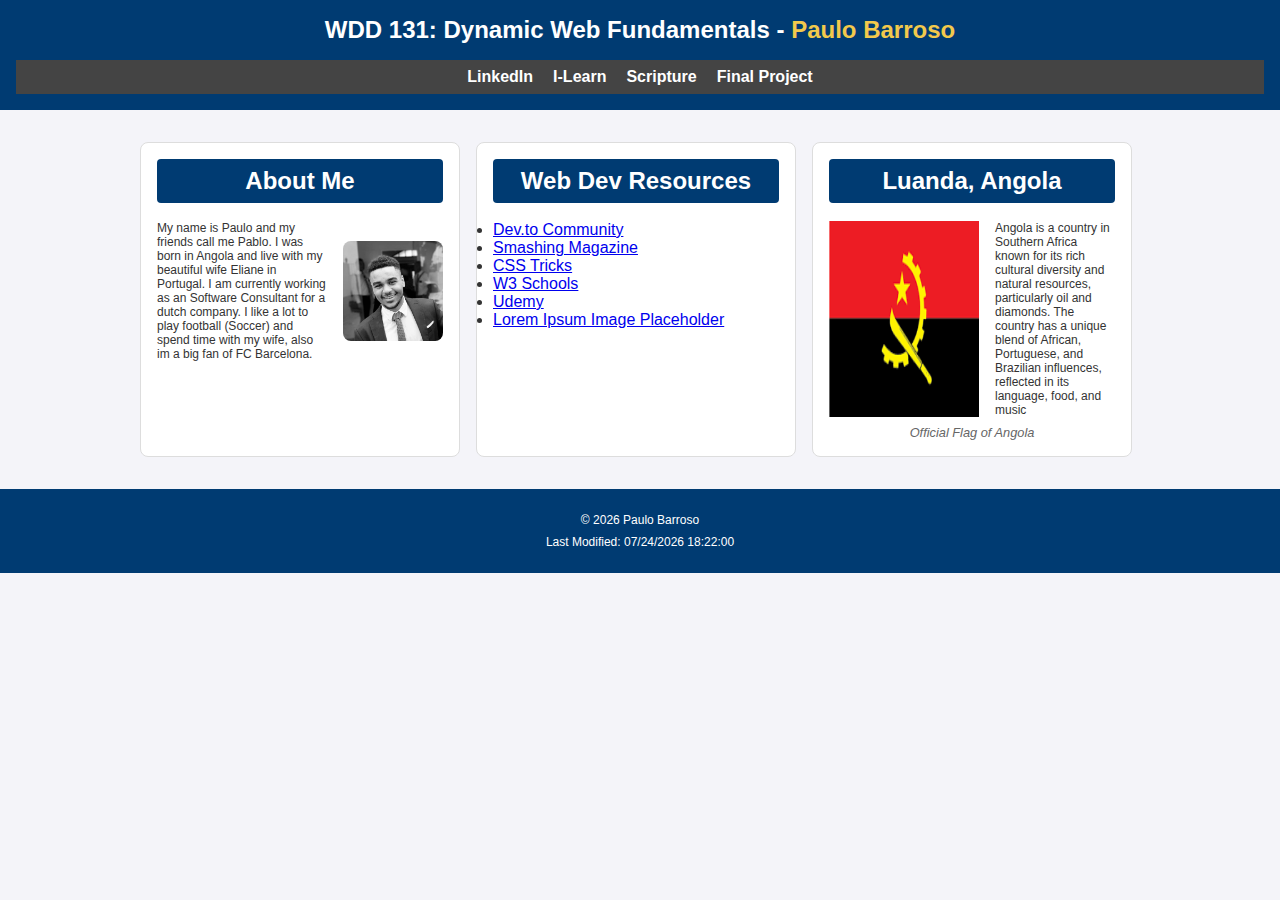
<file: index.html>
<!DOCTYPE html>
<html lang="en">

<head>
    <meta charset="UTF-8">
    <meta name="viewport" content="width=device-width, initial-scale=1.0">
    <title>WDD 131 - Dynamic Web Fundamentals - Paulo Barroso</title>
    <meta name="description" content="WDD 131 - Dynamic Web Fundamentals - Paulo Barroso - Learning dynamic web development fundamentals">
    <meta name="author" content="Paulo Barroso">
    <link rel="stylesheet" href="styles/base.css">
    <script src="scripts/getdates.js" defer></script>
</head>

<body>
    <header>
        <h1>WDD 131: Dynamic Web Fundamentals - <span class="highlight">Paulo Barroso</span></h1>
        <nav>
            <ul>
                <li><a href="https://www.linkedin.com/in/paulo-barroso-b909719b/" target="_blank">LinkedIn</a></li>
                <li><a href="https://byui.instructure.com/" target="_blank">I-Learn</a></li>
                <li><a href="https://www.churchofjesuschrist.org/study/scriptures/bofm/1-ne/7?lang=eng&id=p14#p14" target="_blank">Scripture</a></li>
                <li><a href="#">Final Project</a></li>
            </ul>
        </nav>
    </header>

    <main>
        <section class="card">
            <h2>About Me</h2> <br>
            <div class="about-me">
                <p>My name is Paulo and my friends call me Pablo. I was born in Angola and live with my beautiful wife Eliane in Portugal. I am currently working as an Software Consultant for a dutch company. I like a lot to play football (Soccer) and spend time with my wife, also im a big fan of FC Barcelona.</p>
                <img src="images/1726167357516.jfif" alt="Paulo Barroso">
            </div>
        </section>

        <section class="card">
            <h2>Web Dev Resources</h2><br>
            <ul>
                <li><a href="https://dev.to/" target="_blank">Dev.to Community</a></li>
                <li><a href="https://www.smashingmagazine.com/" target="_blank">Smashing Magazine</a></li>
                <li><a href="https://css-tricks.com/" target="_blank">CSS Tricks</a></li>
                <li><a href="https://www.w3schools.com/" target="_blank">W3 Schools</a></li>
                <li><a href="https://www.udemy.com/" target="_blank">Udemy</a></li>
                <li><a href="https://loremipsum.io/" target="_blank">Lorem Ipsum Image Placeholder</a></li>
            </ul>
        </section>

        <section class="card">
            <h2>Luanda, Angola</h2><br>
            <div class="location">
                <img src="images/Angola.png" alt="Angola">
                <p>Angola is a country in Southern Africa known for its rich cultural diversity and natural resources, particularly oil and diamonds. The country has a unique blend of African, Portuguese, and Brazilian influences, reflected in its language, food, and music</p>
            </div>
            <p class="caption">Official Flag of Angola</p>
        </section>
    </main>

    <footer>
        <p>&copy; <span id="currentyear"></span> Paulo Barroso</p>
        <p id="lastModified">Last Modification: </p>
    </footer>
</body>

</html>
</file>
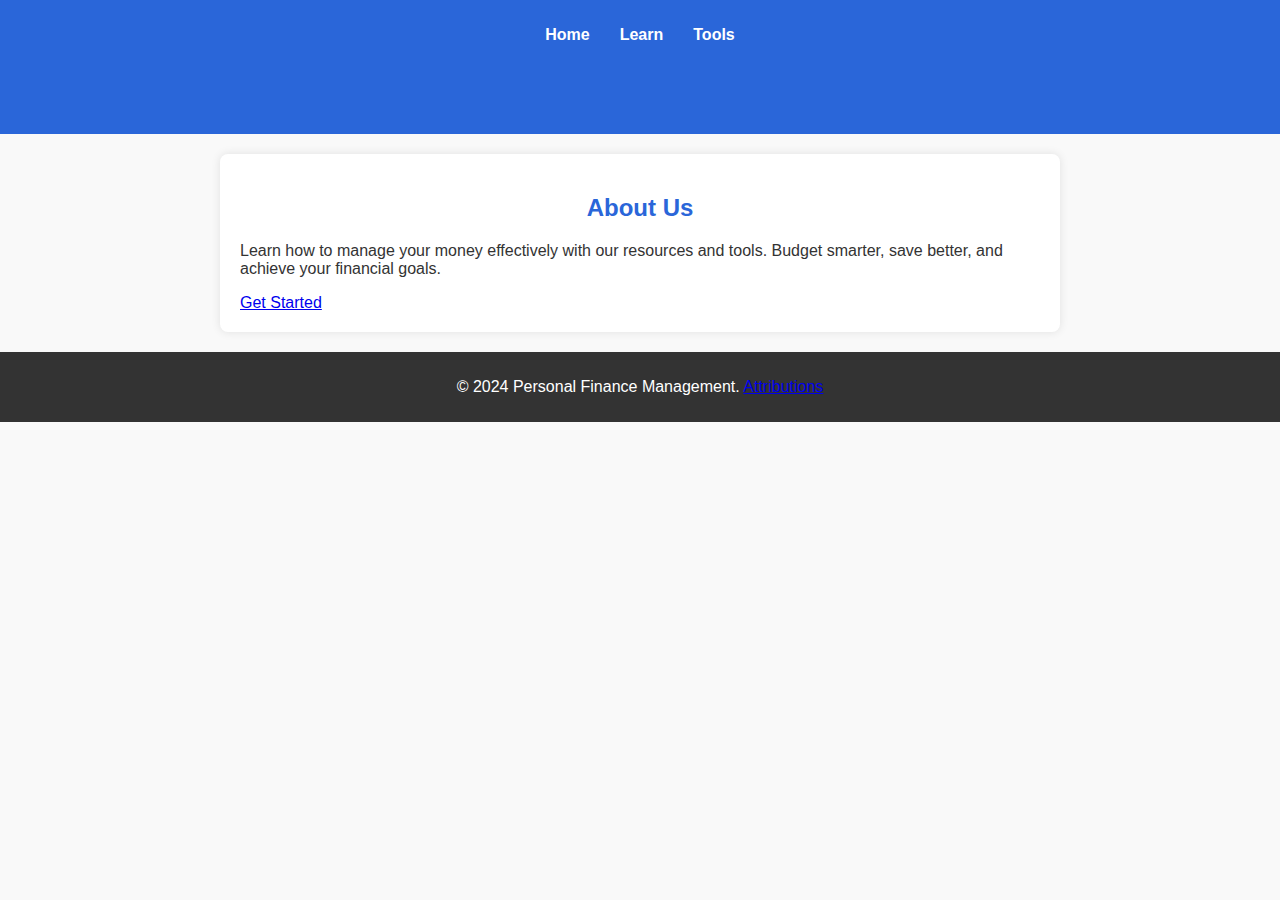
<file: finances/index.html>
<!DOCTYPE html>
<html lang="en">
<head>
    <meta charset="UTF-8">
    <meta name="viewport" content="width=device-width, initial-scale=1.0">
    <title>Personal Finance Management</title>
    <link rel="stylesheet" href="style.css">
    <script src="script.js" defer></script>
</head>
<body>
    <header>
        <nav>
            <ul>
                <li><a href="index.html">Home</a></li>
                <li><a href="learn.html">Learn</a></li>
                <li><a href="tools.html">Tools</a></li>
            </ul>
        </nav>
        <h1>Welcome to Personal Finance Management</h1>
    </header>
    <main>
        <section>
            <h2>About Us</h2>
            <p>Learn how to manage your money effectively with our resources and tools. Budget smarter, save better, and achieve your financial goals.</p>
            <a href="learn.html" class="button">Get Started</a>
        </section>
    </main>
    <footer>
        <p>&copy; 2024 Personal Finance Management. <a href="attributions.html">Attributions</a></p>
    </footer>
</body>
</html>
</file>
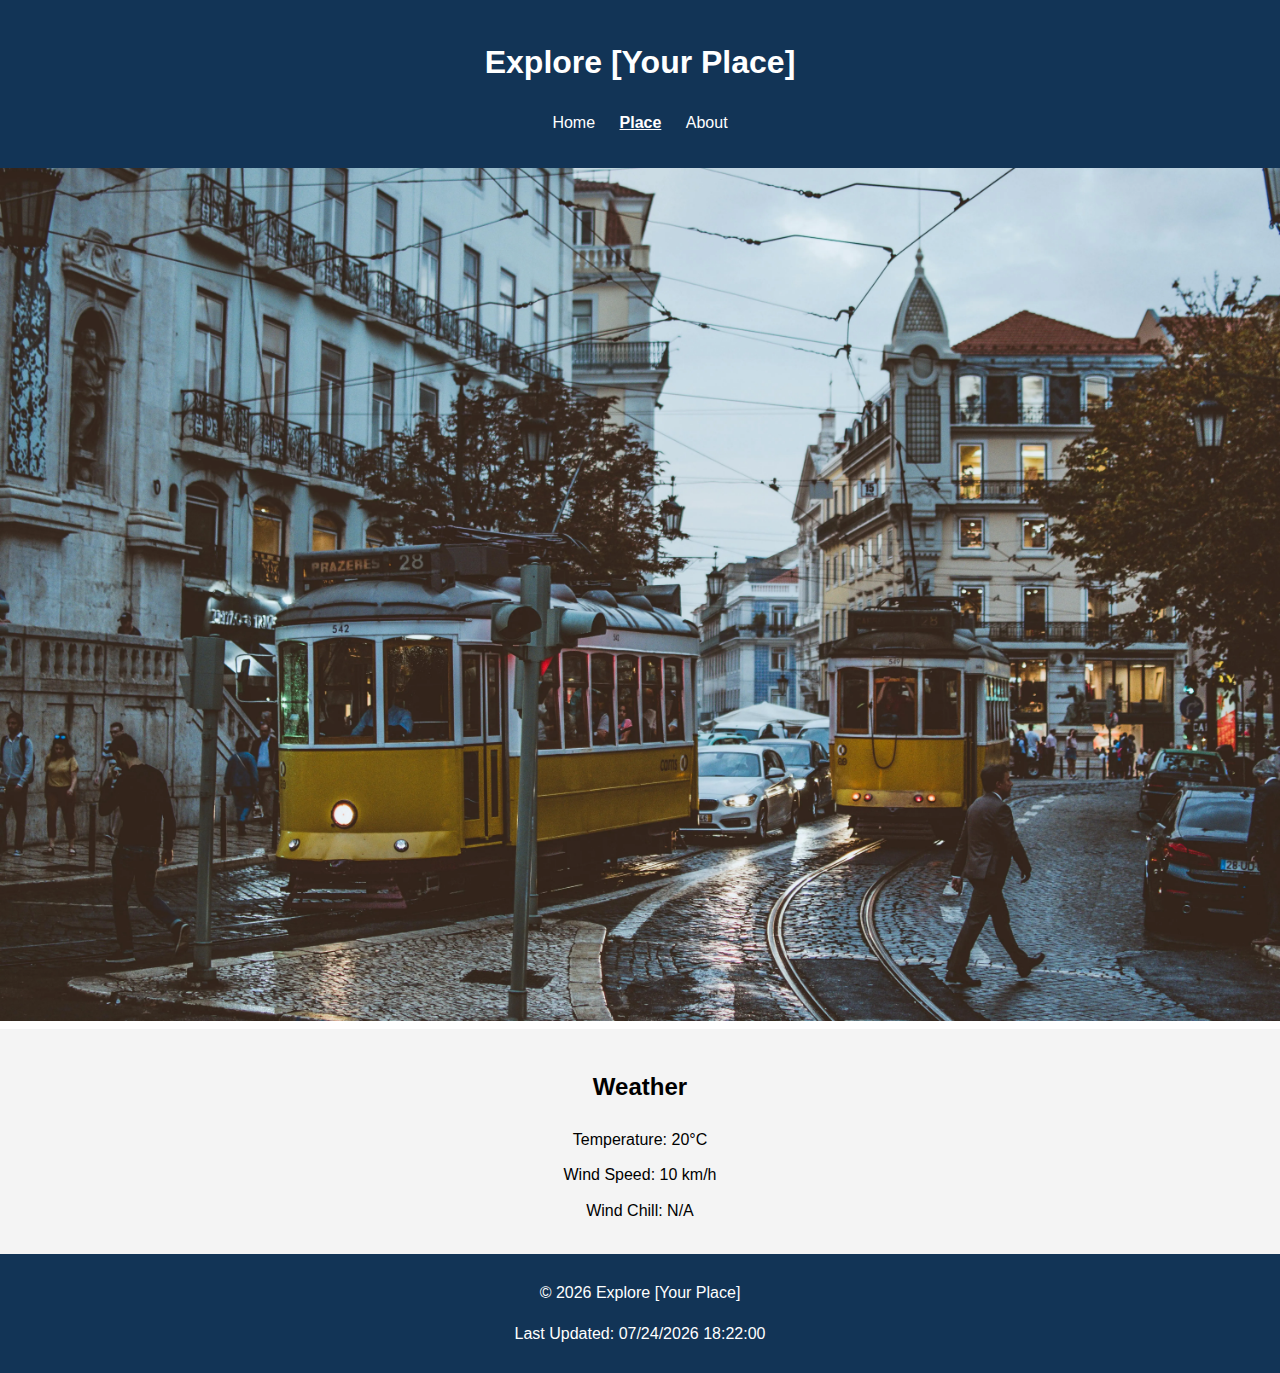
<file: place.html>
<!DOCTYPE html>
<html lang="en">
<head>
  <meta charset="UTF-8">
  <meta name="viewport" content="width=device-width, initial-scale=1.0">
  <title>Place</title>
  <!-- Link to the CSS file -->
  <link rel="stylesheet" href="styles/place.css">
  <!-- Link to JavaScript file -->
  <script src="scripts/place.js" defer></script>
</head>
<body>
  <!-- The header of the page -->
  <header>
    <h1>Explore [Your Place]</h1>
    <nav>
      <ul>
        <li><a href="index.html">Home</a></li>
        <li><a href="place.html" class="active">Place</a></li>
        <li><a href="about.html">About</a></li>
      </ul>
    </nav>
  </header>

  
  <main>
   
    <section class="hero">
      <picture>
        <source srcset="images/pexels-fotios-photos-1534560.webp" media="(max-width: 500px)">
        <source srcset="images/pexels-fotios-photos-1534560.webp" media="(max-width: 1000px)">
        <img src="images/pexels-fotios-photos-1534560.webp" alt="A view of Lisbon">
      </picture>
    </section>

    
    <section class="weather">
      <h2>Weather</h2>
      <div class="weather-details">
        <p>Temperature: <span id="temperature">20°C</span></p>
        <p>Wind Speed: <span id="windSpeed">10 km/h</span></p>
        <p>Wind Chill: <span id="windChill">N/A</span></p>
      </div>
    </section>
  </main>


  <footer>
    <p>&copy; <span id="currentYear"></span> Explore [Your Place]</p>
    <p>Last Updated: <span id="lastModified"></span></p>
  </footer>
</body>
</html>
</file>
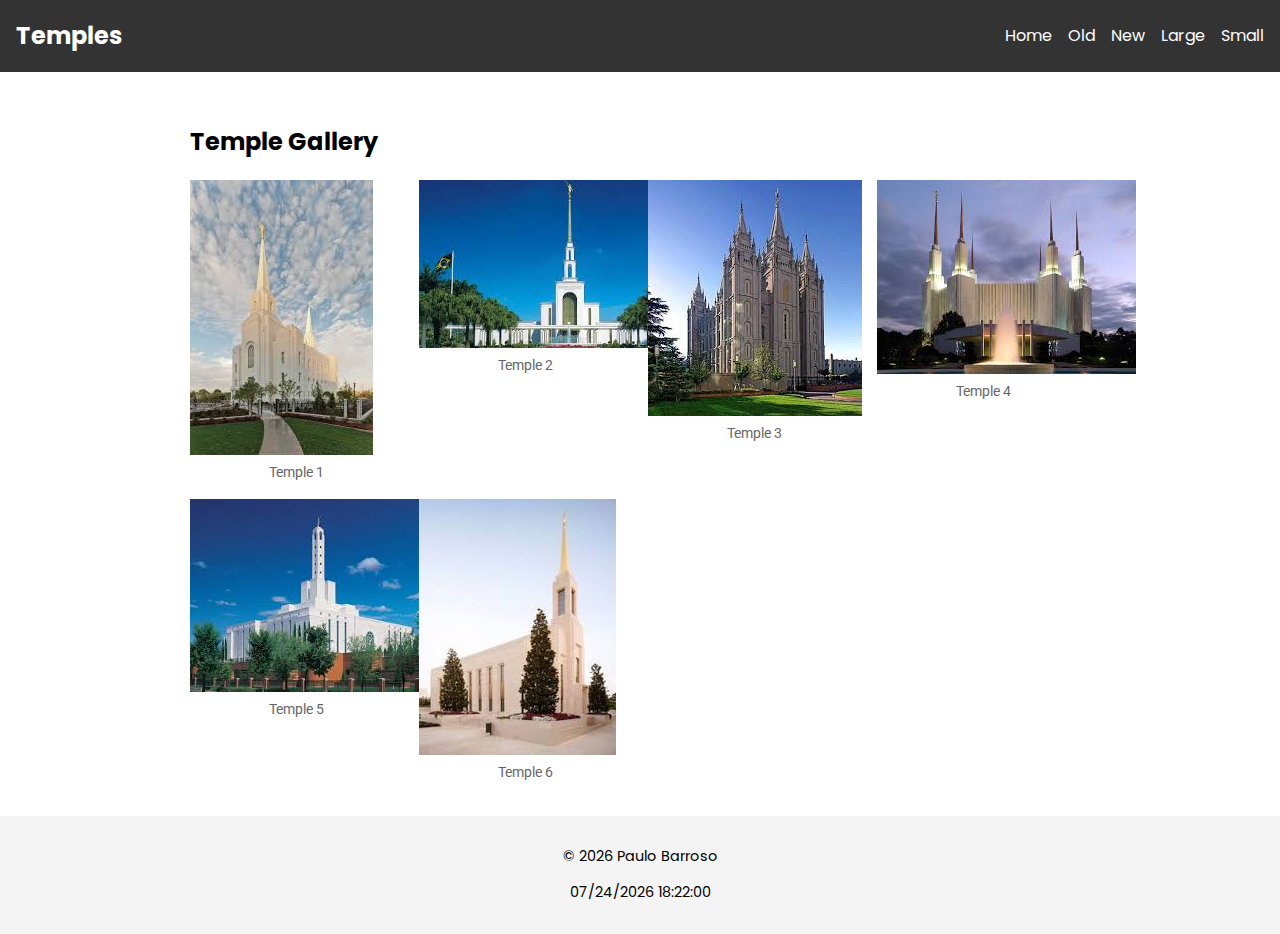
<file: temples.html>
<!DOCTYPE html>
<html lang="en">
<head>
  <meta charset="UTF-8">
  <meta name="viewport" content="width=device-width, initial-scale=1.0">
  <title>Temples</title>
  

  <link href="https://fonts.googleapis.com/css2?family=Poppins:wght@400;600&family=Roboto:wght@300&display=swap" rel="stylesheet">
  
  <link rel="stylesheet" href="styles/temples.css">

  <link rel="stylesheet" href="styles/temples-large.css" media="screen and (min-width: 768px)">


  <script src="scripts/temples.js" defer></script>
</head>
<body>
  
  <header>
    <h1>Temples</h1>
    <button id="hamburger" aria-label="Toggle Navigation">&#9776;</button>
    <nav id="nav-menu">
      <ul>
        <li><a href="index.html">Home</a></li>
        <li><a href="old.html">Old</a></li>
        <li><a href="new.html">New</a></li>
        <li><a href="large.html">Large</a></li>
        <li><a href="small.html">Small</a></li>
      </ul>
    </nav>
  </header>

 
  <main>
    <h2>Temple Gallery</h2>
    <div class="gallery">
      <figure>
        <img src="images/temple 1.jfif" alt="Temple 1">
        <figcaption>Temple 1</figcaption>
      </figure>
      
      <figure>
        <img src="images/temple 2.jfif" alt="Temple 2">
        <figcaption>Temple 2</figcaption>
      </figure>
      <figure>
        <img src="images/temple 3.jfif" alt="Temple 3">
        <figcaption>Temple 3</figcaption>
      </figure>
      <figure>
        <img src="images/temple 4.jfif" alt="Temple 1">
        <figcaption>Temple 4</figcaption>
      </figure>
      
      <figure>
        <img src="images/temple 5.jfif" alt="Temple 2">
        <figcaption>Temple 5</figcaption>
      </figure>
      <figure>
        <img src="images/temple 6.jfif" alt="Temple 3">
        <figcaption>Temple 6</figcaption>
      </figure>
    </div>
  </main>
  <footer>
    <p>&copy; <span id="current-year"></span> Paulo Barroso</p>
    <p id="last-modified">Last Modification: </p>
</footer>
</body>
</html>
</file>
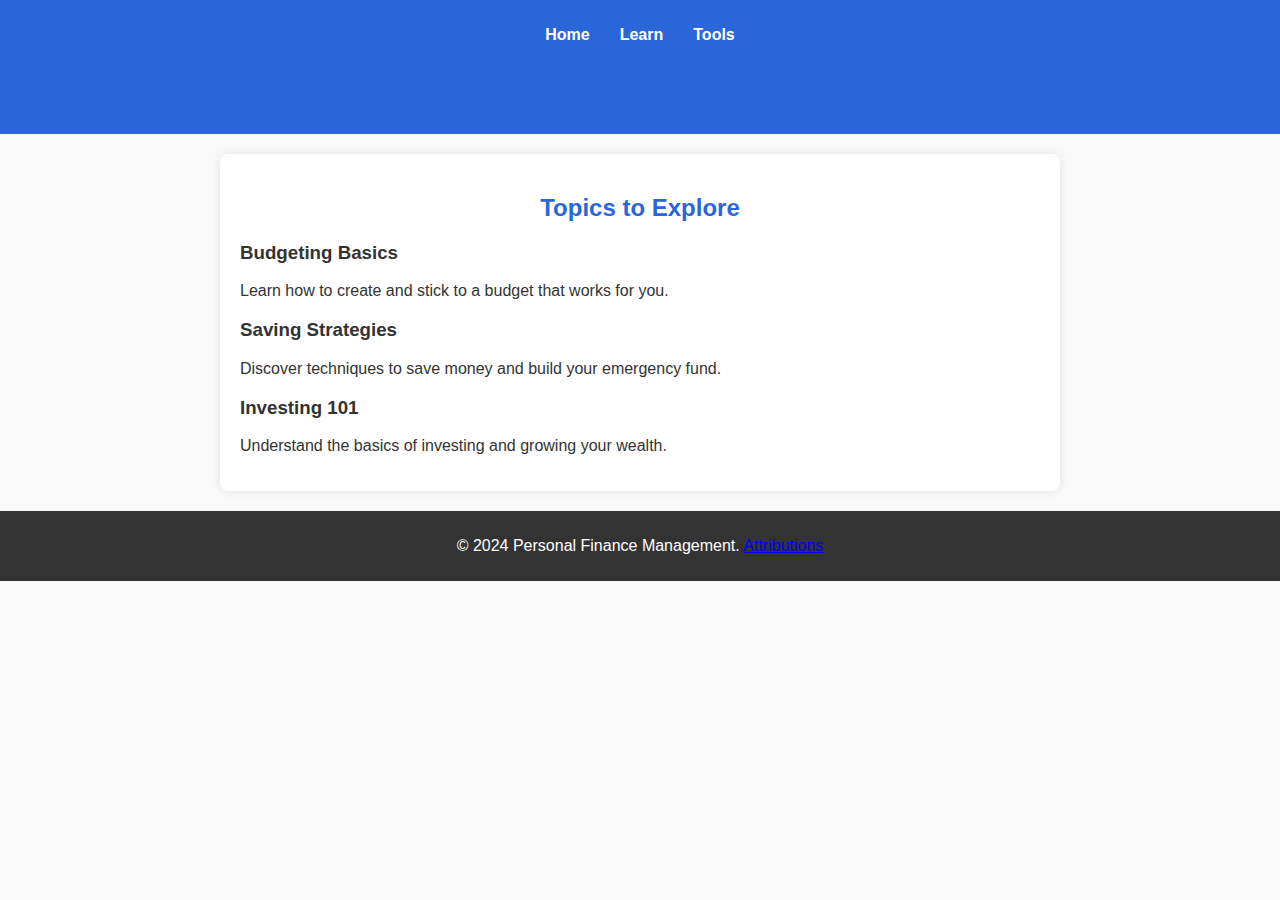
<file: finances/learn.html>
<!DOCTYPE html>
<html lang="en">
<head>
    <meta charset="UTF-8">
    <meta name="viewport" content="width=device-width, initial-scale=1.0">
    <title>Learn - Personal Finance Management</title>
    <link rel="stylesheet" href="style.css">
    <script src="script.js" defer></script>
</head>
<body>
    <header>
        <nav>
            <ul>
                <li><a href="index.html">Home</a></li>
                <li><a href="learn.html">Learn</a></li>
                <li><a href="tools.html">Tools</a></li>
            </ul>
        </nav>
        <h1>Learn About Personal Finance</h1>
    </header>
    <main>
        <section>
            <h2>Topics to Explore</h2>
            <article>
                <h3>Budgeting Basics</h3>
                <p>Learn how to create and stick to a budget that works for you.</p>
            </article>
            <article>
                <h3>Saving Strategies</h3>
                <p>Discover techniques to save money and build your emergency fund.</p>
            </article>
            <article>
                <h3>Investing 101</h3>
                <p>Understand the basics of investing and growing your wealth.</p>
            </article>
        </section>
    </main>
    <footer>
        <p>&copy; 2024 Personal Finance Management. <a href="attributions.html">Attributions</a></p>
    </footer>
</body>
</html>
</file>
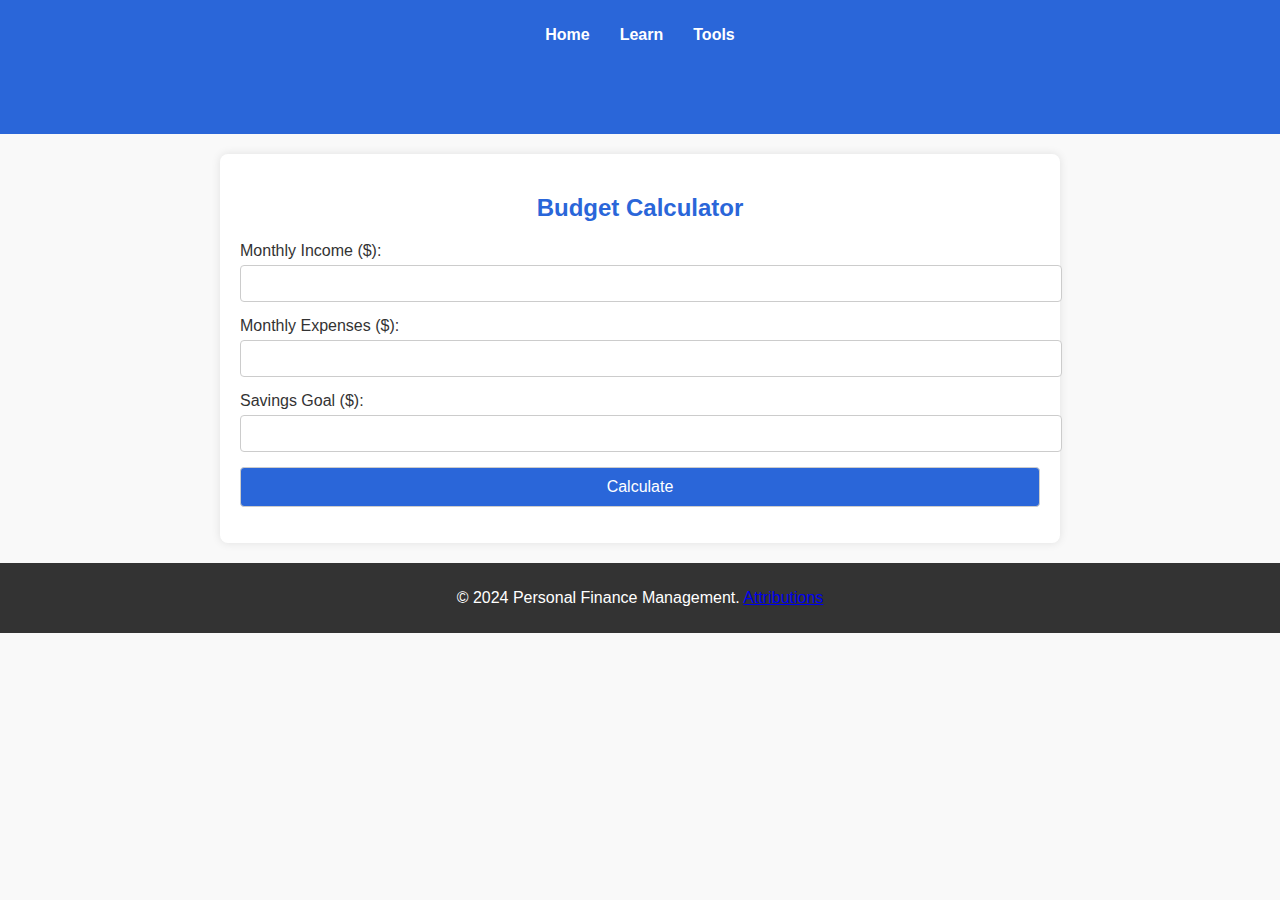
<file: finances/tools.html>
<!DOCTYPE html>
<html lang="en">
<head>
    <meta charset="UTF-8">
    <meta name="viewport" content="width=device-width, initial-scale=1.0">
    <title>Tools - Personal Finance Management</title>
    <link rel="stylesheet" href="style.css">
    <script src="script.js" defer></script>
</head>
<body>
    <header>
        <nav>
            <ul>
                <li><a href="index.html">Home</a></li>
                <li><a href="learn.html">Learn</a></li>
                <li><a href="tools.html">Tools</a></li>
            </ul>
        </nav>
        <h1>Financial Tools</h1>
    </header>
    <main>
        <section>
            <h2>Budget Calculator</h2>
            <form id="budget-form">
                <label for="income">Monthly Income ($):</label>
                <input type="number" id="income" required>
                <label for="expenses">Monthly Expenses ($):</label>
                <input type="number" id="expenses" required>
                <label for="savings-goal">Savings Goal ($):</label>
                <input type="number" id="savings-goal" required>
                <button type="button" id="calculate">Calculate</button>
            </form>
            <p id="result"></p>
        </section>
    </main>
    <footer>
        <p>&copy; 2024 Personal Finance Management. <a href="attributions.html">Attributions</a></p>
    </footer>
</body>
</html>
</file>
<file: styles/base.css>
* {
    margin: 0;
    padding: 0;
    box-sizing: border-box;
}

body {
    font-family: Arial, sans-serif;
    color: #333;
    background-color: #f4f4f9;
}

header {
    background-color: #003b72;
    color: #fff;
    padding: 1rem;
    text-align: center;
}

h1 {
    font-size: 1.5rem;
}

.highlight {
    color: #f2c94c;
    font-weight: bold;
}

nav ul {
    display: flex;
    justify-content: center;
    list-style-type: none;
    background-color: #444;
    padding: 0.5rem;
    margin-top: 1rem;
}

nav ul li {
    margin: 0 10px;
}

nav ul li a {
    color: #fff;
    text-decoration: none;
    font-weight: bold;
}

nav ul li a:hover {
    color: #f2c94c;
}

main {
    max-width: 1000px;
    margin: 2rem auto;
    display: flex;
    gap: 1rem;
    flex-wrap: wrap;
}

.card {
    background-color: #fff;
    border: 1px solid #ddd;
    border-radius: 8px;
    padding: 1rem;
    width: 32%;
}

.card h2 {
    background-color: #003b72;
    color: #fff;
    text-align: center;
    padding: 0.5rem;
    border-radius: 4px;
}

p{
    font-size: 12px;
}

.about-me {
    display: flex;
    align-items: center;
    gap: 1rem;
}

.about-me img {
    border-radius: 8px;
    width: 100px;
    height: auto;
}

.location {
    display: flex;
    gap: 1rem;
}

.location img {
    width: 150px;
    height: auto;
}

.caption {
    font-size: 0.8rem;
    font-style: italic;
    text-align: center;
    color: #666;
    margin-top: 0.5rem;
}

footer {
    background-color: #003b72;
    color: #fff;
    text-align: center;
    padding: 1rem;
    margin-top: 2rem;
    font-size: 0.9rem;
}

footer p {
    margin: 0.5rem 0;
}
</file>
<file: finances/style.css>
body {
    font-family: Arial, sans-serif;
    margin: 0;
    padding: 0;
    color: #333;
    background-color: #f9f9f9;
}

header {
    background: #2a66d9;
    color: white;
    padding: 10px 0;
    text-align: center;
}

nav ul {
    display: flex;
    justify-content: center;
    list-style: none;
    padding: 0;
}

nav ul li {
    margin: 0 15px;
}

nav ul li a {
    color: white;
    text-decoration: none;
    font-weight: bold;
}

h1, h2 {
    color: #2a66d9;
    text-align: center;
}

main {
    max-width: 800px;
    margin: 20px auto;
    padding: 20px;
    background: white;
    border-radius: 8px;
    box-shadow: 0 0 10px rgba(0, 0, 0, 0.1);
}

label {
    display: block;
    margin: 10px 0 5px;
}

input, button {
    display: block;
    width: 100%;
    padding: 10px;
    margin-bottom: 15px;
    border: 1px solid #ccc;
    border-radius: 4px;
}

button {
    background: #2a66d9;
    color: white;
    font-size: 16px;
    cursor: pointer;
}

button:hover {
    background: #1d4fb7;
}

footer {
    text-align: center;
    padding: 10px;
    background: #333;
    color: white;
}
</file>
<file: styles/temples.css>
/* General Styles */
body {
    font-family: 'Poppins', sans-serif;
    margin: 0;
    padding: 0;
    line-height: 1.5;
  }
  
  header {
    background-color: #333;
    color: white;
    padding: 1rem;
    display: flex;
    justify-content: space-between;
    align-items: center;
  }
  
  header h1 {
    margin: 0;
    font-size: 1.5rem;
  }
  
  #hamburger {
    font-size: 1.5rem;
    background: none;
    border: none;
    color: white;
    cursor: pointer;
  }
  
  nav {
    display: none;
  }
  
  nav ul {
    list-style: none;
    padding: 0;
    margin: 0;
    display: flex;
    flex-direction: column;
  }
  
  nav li {
    margin: 0.5rem 0;
  }
  
  nav a {
    color: white;
    text-decoration: none;
  }
  
  main {
    max-width: 600px;
    margin: 1rem auto;
    padding: 1rem;
  }
  
  .gallery {
    display: grid;
    grid-template-columns: 1fr;
    gap: 1rem;
  }
  
  figure {
    margin: 0;
  }
  
  figcaption {
    text-align: center;
    font-family: 'Roboto', sans-serif;
    font-size: 0.9rem;
    color: #666;
  }
  
  footer {
    text-align: center;
    padding: 1rem;
    background: #f4f4f4;
    font-size: 0.9rem;
  }
</file>
<file: styles/temples-large.css>
/* Larger Screens */
@media (min-width: 768px) {
    header {
      flex-direction: row;
    }
  
    nav {
      display: block;
    }
  
    nav ul {
      flex-direction: row;
      gap: 1rem;
    }
  
    #hamburger {
      display: none;
    }
  
    .gallery {
      grid-template-columns: repeat(auto-fit, minmax(200px, 1fr));
    }
  
    main {
      max-width: 900px;
    }
  }
</file>
<file: styles/place.css>
/* General reset */
body {
    margin: 0;
    font-family: Arial, sans-serif;
    line-height: 1.6;
  }
  
  /* Header styles */
  header {
    background-color: #123456; /* Dark blue */
    color: white;
    text-align: center;
    padding: 1em;
  }
  
  nav ul {
    list-style: none;
    padding: 0;
  }
  
  nav ul li {
    display: inline;
    margin: 0 10px;
  }
  
  nav ul li a {
    color: white;
    text-decoration: none;
  }
  
  nav ul li a.active {
    font-weight: bold;
    text-decoration: underline;
  }
  
  /* Hero image styles */
  .hero img {
    width: 100%;
    height: auto;
  }
  
  /* Weather section */
  .weather {
    padding: 20px;
    background-color: #f4f4f4; /* Light gray */
    text-align: center;
  }
  
  .weather-details p {
    margin: 10px 0;
  }
  
  /* Footer styles */
  footer {
    background-color: #123456; /* Dark blue */
    color: white;
    text-align: center;
    padding: 10px;
  }
</file>
